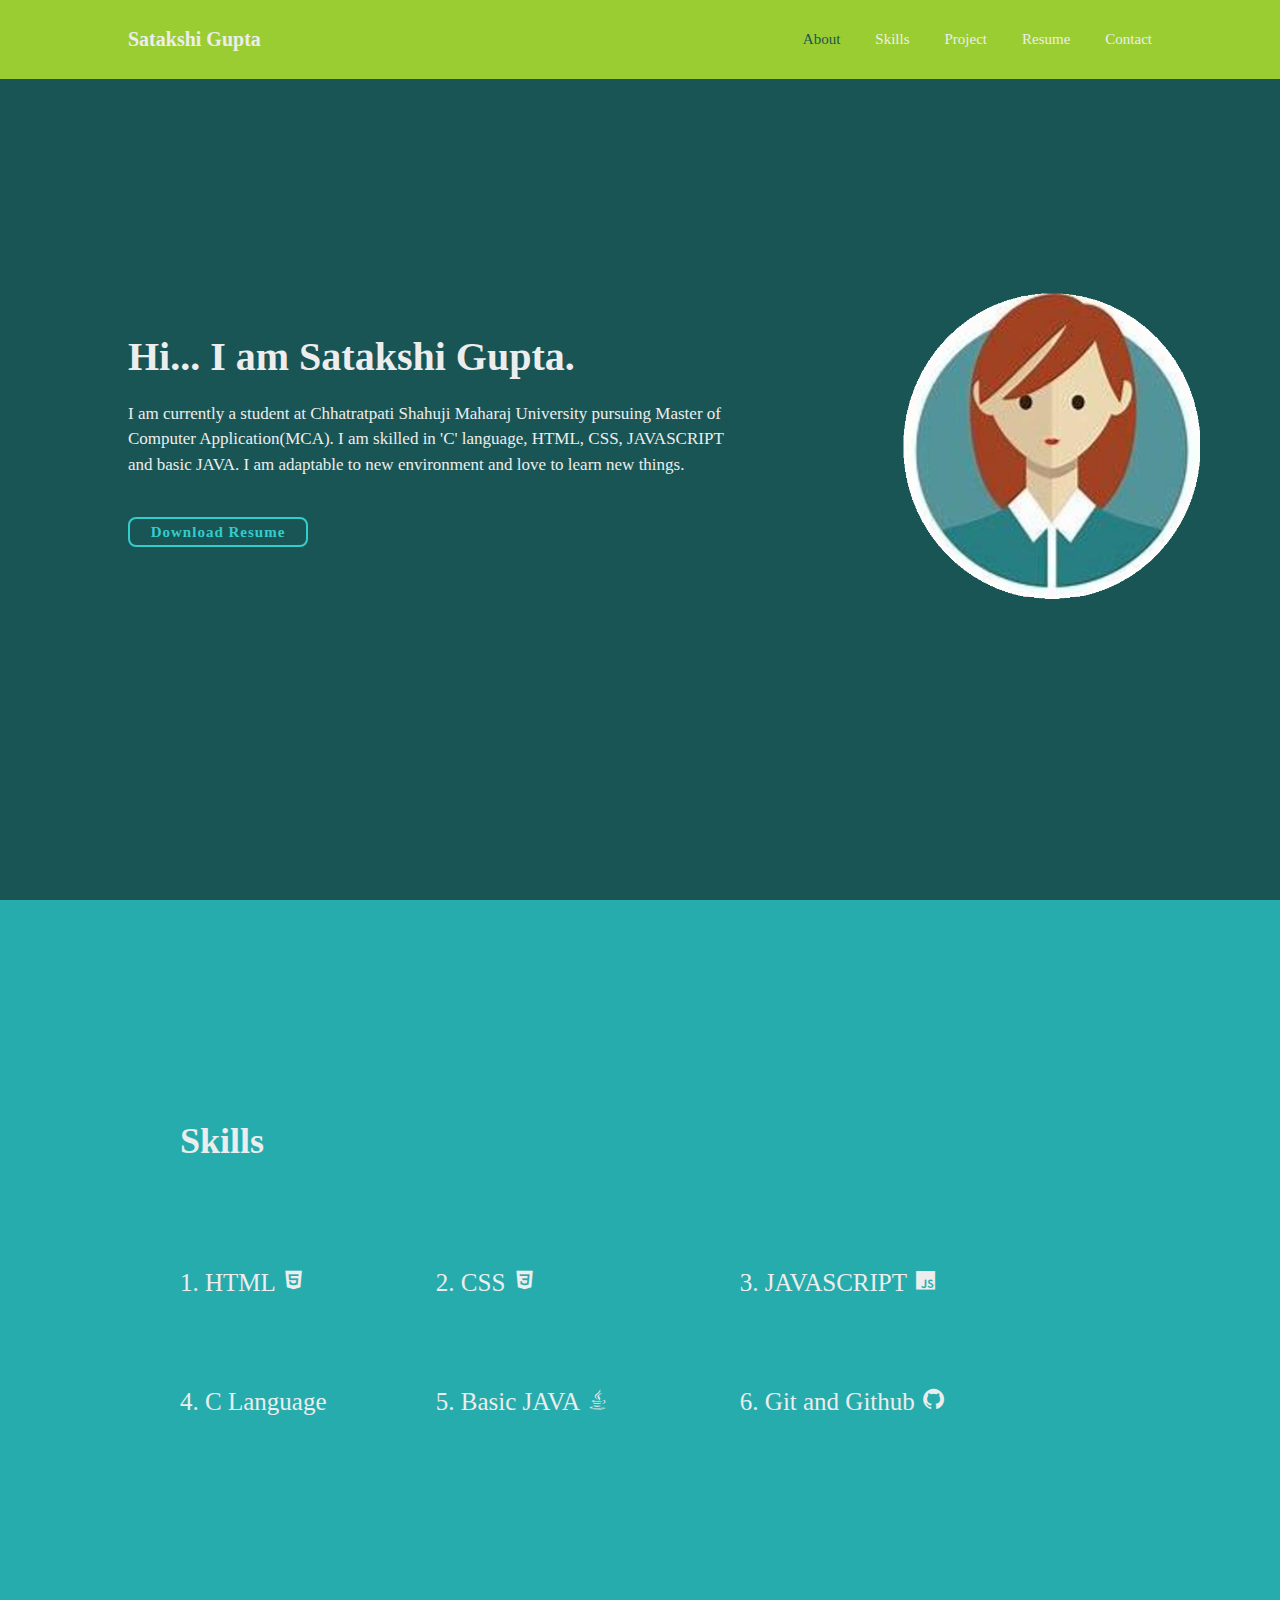
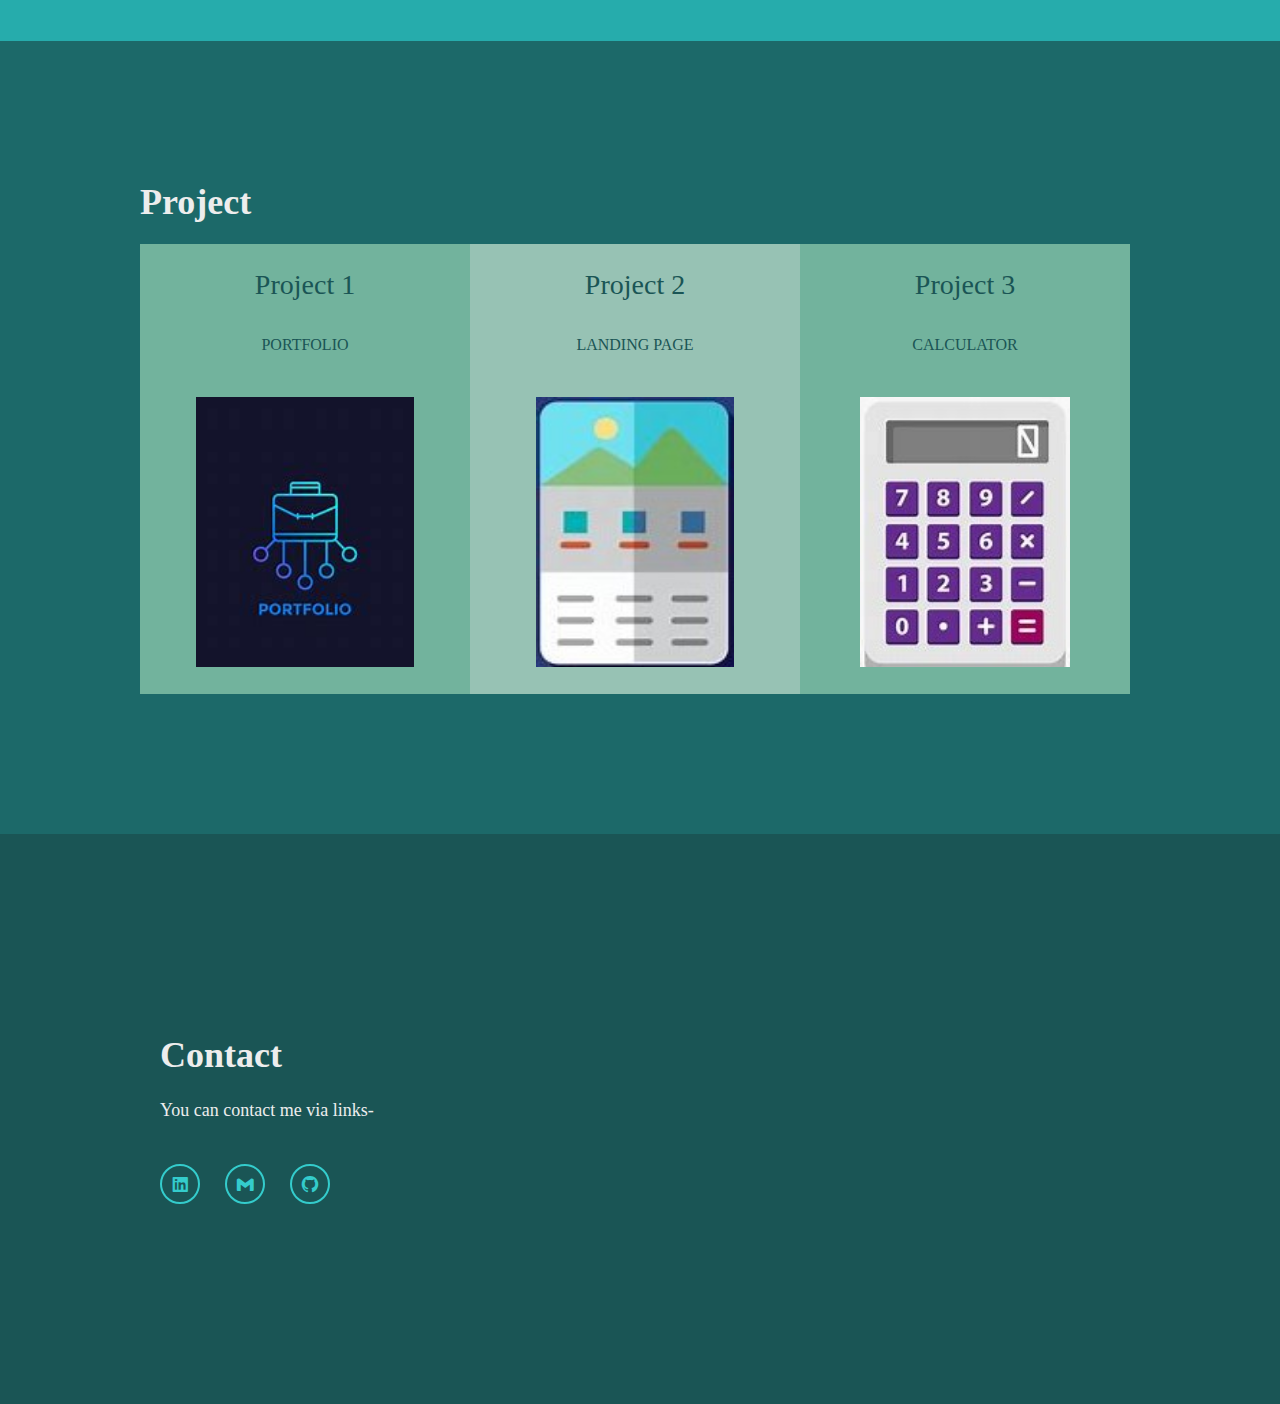
<file: TASK_1_PORTFOLIO/index.html>
<!DOCTYPE html>
<html lang="en">
<head>
    <meta charset="UTF-8">
    <meta name="viewport" content="width=device-width, initial-scale=1.0">
    <title>My Portfolio</title>
    <link href="https://cdn.jsdelivr.net/npm/bootstrap@5.2.3/dist/css/bootstrap.min.css" rel="stylesheet">
  
    <link rel="stylesheet" href="style.css" >
    <link href='https://unpkg.com/boxicons@2.1.4/css/boxicons.min.css' rel='stylesheet'>
</head>
<body>
    <header class="header">
        <a href="#" class="logo">Satakshi Gupta</a>

        <nav class="navbar">
            <a href="#about" class="active">About</a>
            <a href="#skills">Skills</a>
            <a href="#project">Project</a>
            <a href="#about">Resume</a>
            <a href="#contact">Contact</a>
        </nav>
    </header>
    <section class="About" id="about">
        <div class ="About-content">
            <h1>Hi... I am Satakshi Gupta.</h1> 
            <p>I am currently a student at Chhatratpati Shahuji Maharaj University pursuing Master of Computer Application(MCA). I am skilled in 'C' language, HTML, CSS, JAVASCRIPT and basic JAVA. I am adaptable to new environment and love to learn new things. </p>
            <div class="btn-box">
                <a href="#">Download Resume</a>
            </div>
        </div>
        
    </section>
    <section id="skills">
        <div class="container">
            <h2>Skills</h2>
                <table class="skills-list">
                    <tr style="height: 200px;" >
                        <td>1. HTML  <i class='bx bxl-html5'></i></td>
                        <td>2. CSS  <i class='bx bxl-css3' ></i></td>
                        <td>3. JAVASCRIPT  <i class='bx bxl-javascript' ></i></td>
                    </tr>
                    <tr>
                        <td>4. C Language</td>
                        <td>5. Basic JAVA  <i class='bx bxl-java'></i></td>
                        <td>6. Git and Github  <i class='bx bxl-github'></i></td>
                    </tr>
                </table>
        </div>
    </section>
    <section id="project">
        <h2>Project</h2>
        <div class="mycontainer">
            
            <div style="background-color: rgb(114, 179, 157);">
                <a href="https://github.com/gupta3satakshi/CODSOFT/tree/main/TASK_1_PORTFOLIO" target="_blank">
                <br>
              <h3>Project 1</h3>
              <br>
              <p>PORTFOLIO</p>
              <br>
              
              <img src="portfolio.jpeg" alt="portfolio icon" height="270px">
            </a>
            </div>
            
            <div style="background-color:rgb(151, 194, 180);">
                <a href="https://github.com/gupta3satakshi/CODSOFT/tree/main/TASK_2_LANDING_PAGE" target="_blank">
                <br>
              <h3>Project 2</h3>
              <br>
              <p>LANDING PAGE</p>
              <br>
              
              <img src="landpg.jpeg" alt="landing pge icon" height="270px" width="60%">
            </a>
            </div>
            
            <div style="background-color: rgb(114, 179, 157);">
                <a href="https://github.com/gupta3satakshi/CODSOFT/tree/main/TASK_3_CALCULATOR" target="_blank">
                <br>
              <h3>Project 3</h3>
              <br>
              <p>CALCULATOR</p>
              <br>
              <img src="calc.jpeg" alt="calculator icon" height="270px">
            </a>
            </div>
          
          </div>
    </section>
    <section id="contact">
        <div class="container">
            <h2>Contact</h2>
            <p>You can contact me via links-</p>
            
            <div class="contact-sci">
            
                <a href="https://www.linkedin.com/in/satakshi-gupta-2a404b75/" target="_blank" ><i class='bx bxl-linkedin-square' ></i></a>
                <a href="mailto:gupta.satakshi7@gmail.com" target="_blank"><i class='bx bxl-gmail'></i></a>
                <a href="https://github.com/gupta3satakshi" target="_blank"><i class='bx bxl-github' ></i></a>
            </div>
        </div>
    </section>
    
    
    
</body>
</html>
</file>
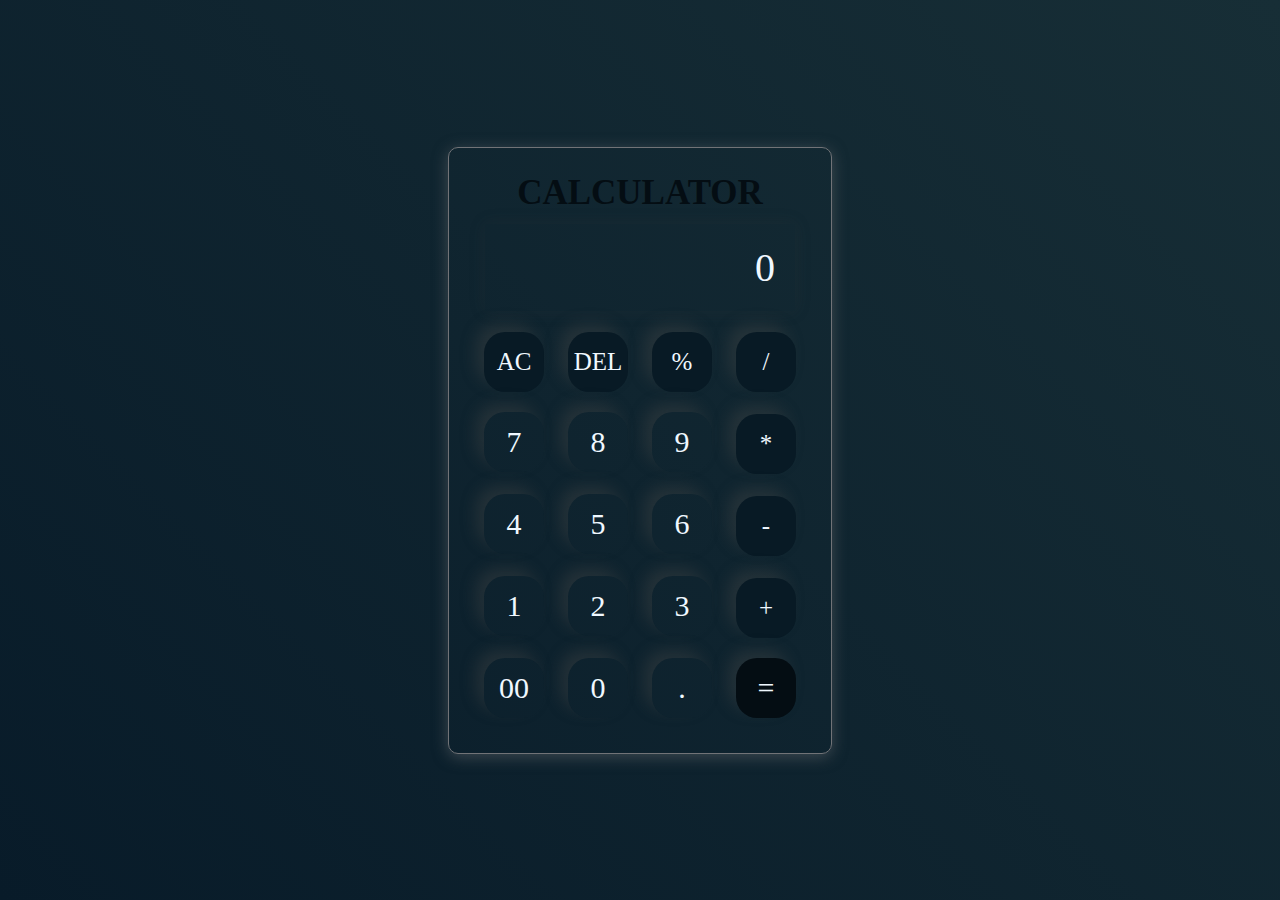
<file: TASK_3_CALCULATOR/index.html>
<!DOCTYPE html>
<html lang="en">
<head>
    <meta charset="UTF-8">
    <meta name="viewport" content="width=device-width, initial-scale=1.0">
    <link rel="stylesheet" href="style.css">
    <title>CALCULATOR</title>
</head>
<body>
    <div class="calculator">
        <h1>CALCULATOR</h1>
        <input type="text" placeholder="0" id="inputBox">
        <div>
            <button class="operator">AC</button>
            <button class="operator">DEL</button>
            <button class="operator">%</button>
            <button class="operator">/</button>
        </div>
        <div>
            <button>7</button>
            <button>8</button>
            <button>9</button>
            <button class="operator">*</button>
        </div>
        <div>
            <button>4</button>
            <button>5</button>
            <button>6</button>
            <button class="operator">-</button>
        </div>
        <div>
            <button>1</button>
            <button>2</button>
            <button>3</button>
            <button class="operator">+</button>
        </div>
        <div>
            <button>00</button>
            <button>0</button>
            <button>.</button>
            <button class="equalBtn">=</button>
        </div>
    </div>
    <script src="script.js"></script>
</body>
</html>
</file>
<file: TASK_1_PORTFOLIO/style.css>
* {
    margin: 0;
    padding: 0;
    box-sizing: border-box;
    font-family:Cambria, Cochin, Georgia, Times, 'Times New Roman', serif;
}

body {
    
    color: #ededed;
}

.header {
    position: fixed;
    top: 0;
    left: 0;
    width: 100%;
    padding: 20px 10%;
    background: yellowgreen;
    display: flex;
    justify-content: space-between;
    align-items: center;
    z-index: 100;

}

.logo{
    font-size: 20px;
    color: #ededed;
    text-decoration: none;
    font-weight: 600;
}

.navbar a {
    font-size: 15px;
    color: #ededed;
    text-decoration: none;
    font-weight: 500;
    margin-left: 35px;
    transition: .3s;
}

.navbar a:hover,
.navbar a.active{
    color: rgb(26, 85, 85);
}

.About{
    height: 100vh;
    background: url('img.jpg') no-repeat;
    background-size: cover;
    background-position: center; 
    display: flex;
    align-items: center;
    padding: 0 10%;

}

.About-content{
    max-width: 600px;
}

.About-content h1{
    font-size: 40px;
    font-weight: 700;
    line-height: 1.2;
}

.About-content p{
    font-size: 17px;
    margin: 20px 0 40px;
}

.About-content .btn-box{
    display: flex;
    width: 180px;
    height: 50px;
}

.btn-box a {
    position: relative;
    display: inline-flex;
    justify-content: center;
    align-items: center;
    width: 180px;
    height: 60%;
    background: rgb(52, 204, 204);
    border: 2px solid rgb(52, 204, 204);
    border-radius: 8px;
    font-size: 15px;
    color: rgb(26, 85, 85);
    text-decoration: none;
    font-weight: 600;
    letter-spacing: 1px;
    z-index: 1;
    overflow: hidden;
    transition: .5s;
}

.btn-box a:nth-child(1){
    background: transparent;
    color: rgb(52, 204, 204);
}

.btn-box a:nth-child(1):hover{
    color: rgb(26, 85, 85);
}

.btn-box a::before{
    content: '';
    position: absolute;
    top: 0;
    left: 0;
    width: 0;
    height: 100%;
    background: rgb(52, 204, 204);
    z-index: -1;
    transition: .5s;
}

.btn-box a:hover:before{
    width: 100%;
}



.container {
	max-width: 1200px;
	margin: 40px auto;
	padding: 40px;
}


#skills {
	background: rgb(38, 172, 172);
	padding: 140px;
}

#skills h2 {
	font-size: 36px;
	font-weight: bold;
	margin-bottom: 20px;
}

#skills p {
	font-size: 18px;
	margin-bottom: 40px;
}

.skills-list {
    font-size: 25px;
    width: 100%;
    

}

#project {
	background: rgb(28, 105, 105);
	padding: 140px;
}

#project h2 {
	font-size: 36px;
	font-weight: bold;
	margin-bottom: 20px;
}

.mycontainer {
    display: flex;
  }
  .mycontainer > div {
    width:33%;
    height: 450px;
    align-items: center;
    text-align: center;
  }

  .mycontainer > div a {
    text-decoration: none;
    color: rgb(26, 85, 85);
  }

  .mycontainer > div a:hover{
    color:rgb(50, 125, 155);
  }

#contact {
	background: rgb(26, 85, 85);
	padding: 120px;
}

#contact h2 {
	font-size: 36px;
    
	font-weight: bold;
	margin-bottom: 20px;
}

#contact p{
    font-size: 18px;
	margin-bottom: 40px;
}

.contact-sci{
    
    bottom: 100px;
    width: 170px;
    display: flex;
    justify-content: space-between;
}

.contact-sci a {
    position: relative;
    display: inline-flex;
    justify-content: center;
    align-items: center;
    width: 40px;
    height: 40px;
    background: transparent;
    border: 2px solid rgb(52, 204, 204);
    border-radius: 50%;
    font-size: 20px;
    color: rgb(52, 204, 204);
    text-decoration: none;
    z-index: 1;
    overflow: hidden;
    transition: .5s;
}

.contact-sci a :hover{
    color: rgb(26, 85, 85);
}

.contact-sci a::before{
    content: '';
    position: absolute;
    top: 0;
    left: 0;
    width: 0;
    height: 100%;
    background: rgb(52, 204, 204);
    z-index: -1;
    transition: .5s;
}

.contact-sci a:hover::before{
    width: 100%;

}
</file>
<file: TASK_3_CALCULATOR/style.css>
*{
    margin: 0;
    padding: 0;
    box-sizing: border-box;
    font-family:'Times New Roman', Times, serif;
}
body{
    height: 100vh;
    width: 100%;
    display: flex;
    justify-content: center;
    align-items: center;
    background: linear-gradient(45deg, #081b29, #172e36);
}
h1{
    text-align: center;
    color:#040d13;
    font-size: 35px;
}
.calculator{
    border: 1px solid #717377 ;
    padding: 25px ;
    border-radius: 10px ;
    background: transparent;
    box-shadow: 0px 3px 15px rgba(110, 112, 115, 0.5) ;
}
input{
    width: 310px;
    border:none;
    padding: 20px;
    margin: 11px;
    background: transparent;
    box-shadow: 0px 0px 15px rgba(57, 58, 59, 0.2);
    font-size: 40px;
    text-align: right;
    cursor: pointer;
    color: aliceblue;
}
input::placeholder{
    color: aliceblue;
}
button{
    border: none;
    width: 60px;
    height: 60px;
    margin: 10px;
    border-radius: 35%;
    background: transparent;
    color: aliceblue;
    font-size: 30px;
    box-shadow: -8px -8px 15px rgba(67, 69, 71, 0.4);
    cursor: pointer;
}
.equalBtn{
    background-color: #040d13;
}
.operator{
    background-color: #081a25;
    font-size: 25px;
}
</file>
